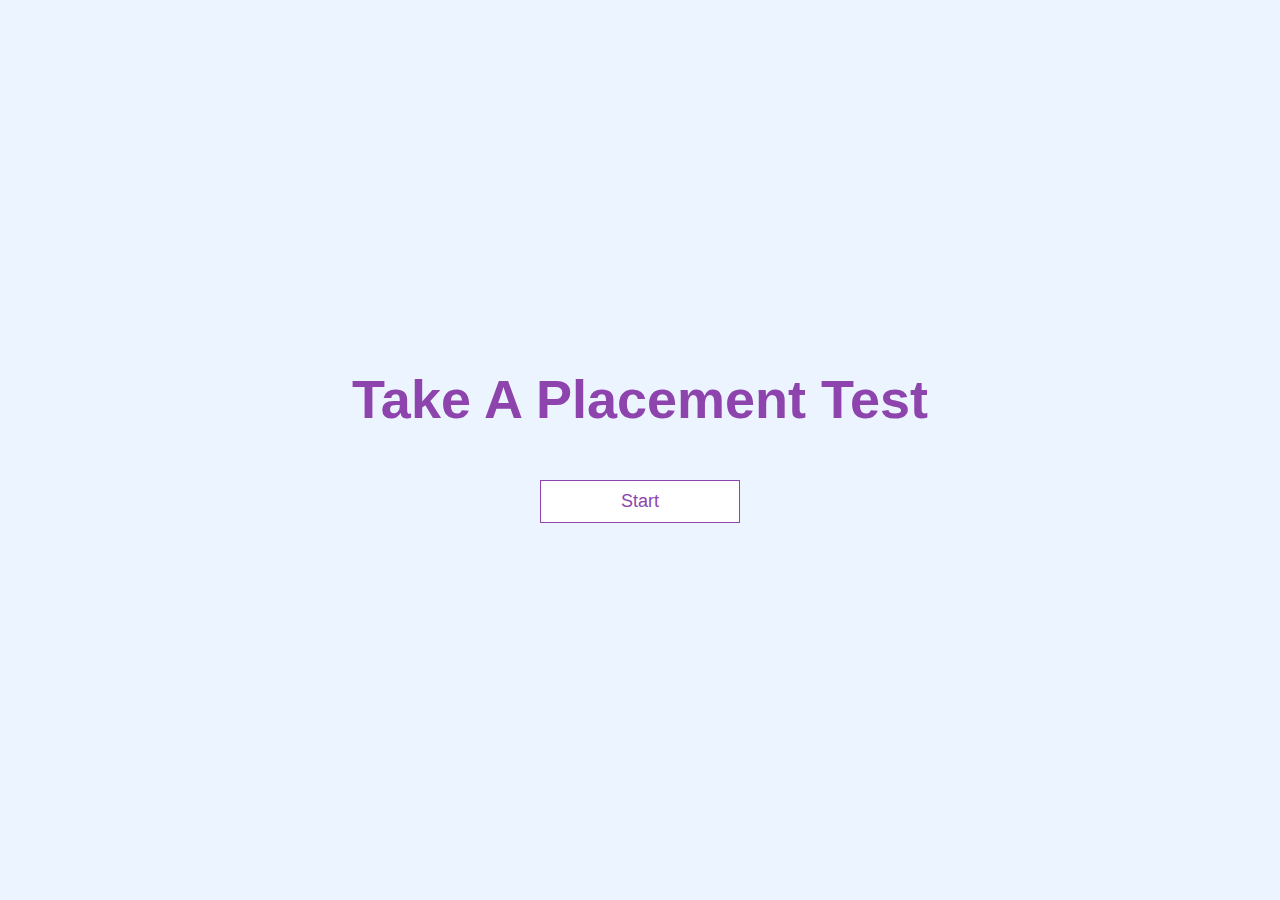
<file: index.html>
<!DOCTYPE html>
<html lang="en">
  <head>
    <meta charset="UTF-8" />
    <meta name="viewport" content="width=device-width, initial-scale=1.0" />
    <meta http-equiv="X-UA-Compatible" content="ie=edge" />
    <title>Test</title>
    <link rel="stylesheet" href="app.css" />
  </head>
  <body>
    <div class="container">
      <div id="home" class="flex-center flex-column">
        <h1>Take A Placement Test</h1>
        <a class="btn" href="/test.html">Start</a>
        <!-- <a class="btn" href="/highscores.html">Scores</a> -->
      </div>
    </div>
  </body>
</html>
</file>
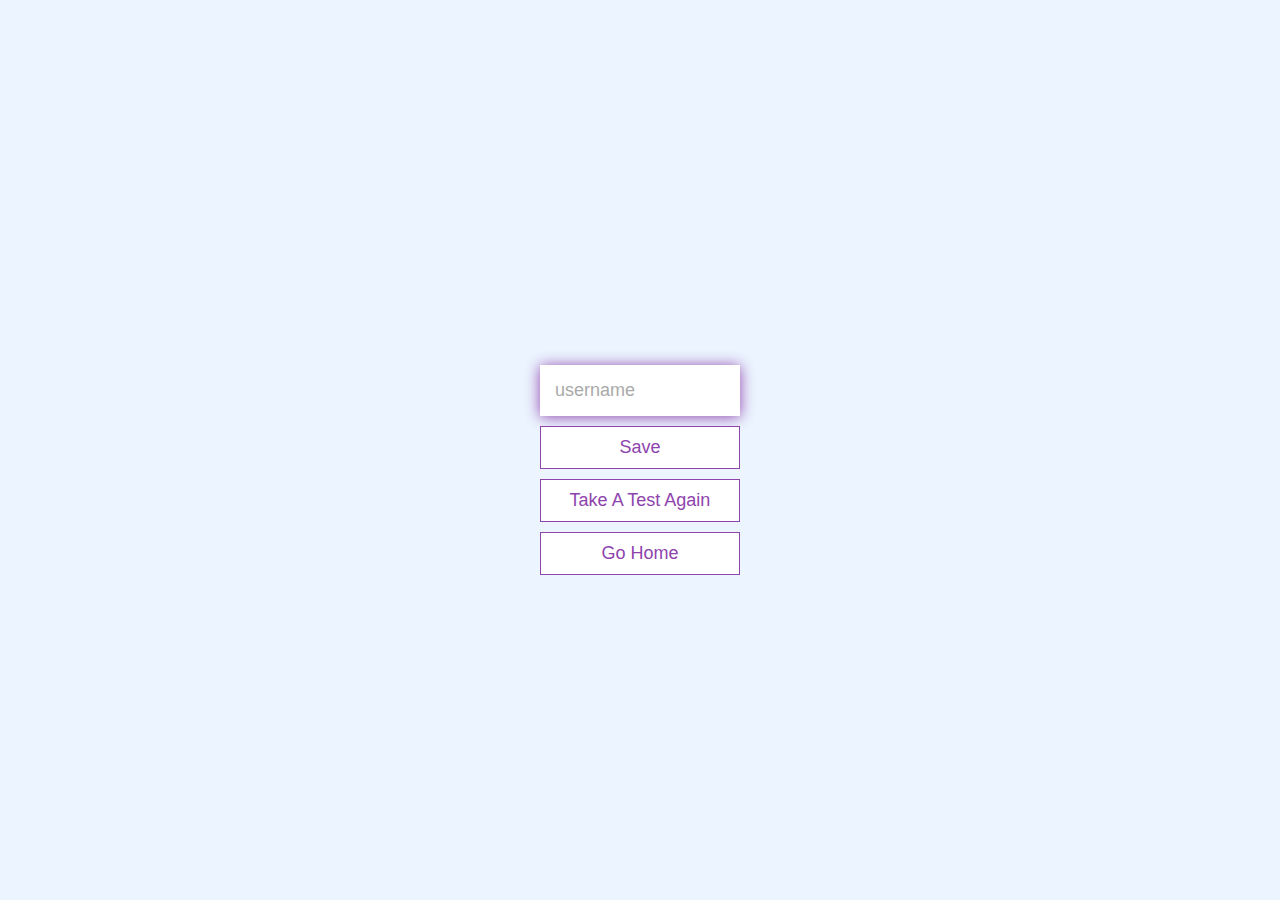
<file: end.html>
<!DOCTYPE html>
<html lang="en">
  <head>
    <meta charset="UTF-8" />
    <meta name="viewport" content="width=device-width, initial-scale=1.0" />
    <meta http-equiv="X-UA-Compatible" content="ie=edge" />
    <title>Congrats!</title>
    <link rel="stylesheet" href="app.css" />
  </head>
  <body>
    <div class="container">
      <div id="end" class="flex-center flex-column">
        <h1 id="finalScore"></h1>
        <form>
          <input
            type="text"
            name="username"
            id="username"
            placeholder="username"
          />
          <button
            type="submit"
            class="btn"
            id="saveScoreBtn"
            onclick="saveHighScore(event)"
            disabled
          >
            Save
          </button>
        </form>
        <a class="btn" href="/game.html">Take A Test Again</a>
        <a class="btn" href="/">Go Home</a>
      </div>
    </div>
    <script src="end.js"></script>
  </body>
</html>
</file>
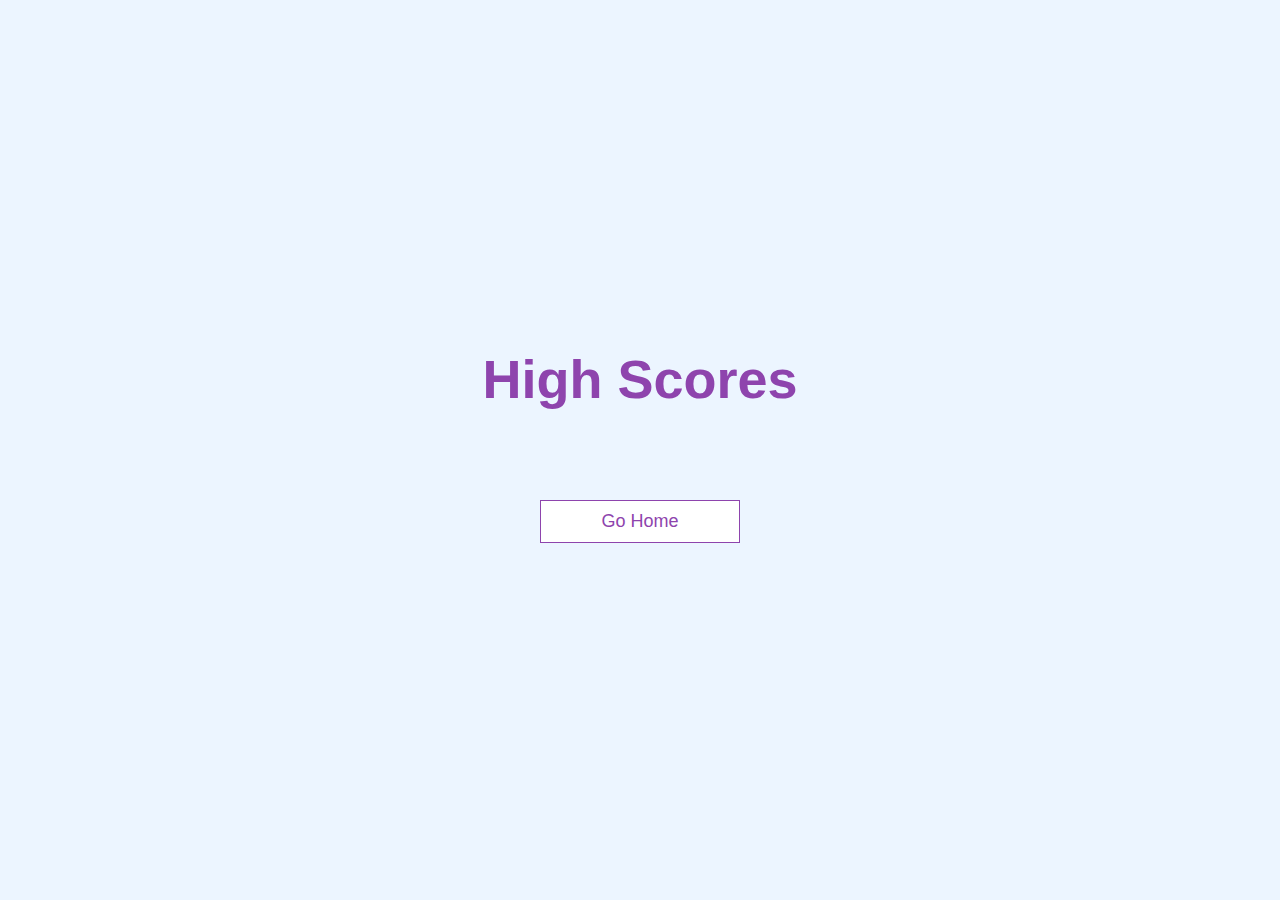
<file: highscores.html>
<!DOCTYPE html>
<html lang="en">
  <head>
    <meta charset="UTF-8" />
    <meta name="viewport" content="width=device-width, initial-scale=1.0" />
    <meta http-equiv="X-UA-Compatible" content="ie=edge" />
    <title>High Scores</title>
    <link rel="stylesheet" href="app.css" />
    <link rel="stylesheet" href="highscores.css" />
  </head>
  <body>
    <div class="container">
      <div id="highScores" class="flex-center flex-column">
        <h1 id="finalScore">High Scores</h1>
        <ul id="highScoresList"></ul>
        <a class="btn" href="/">Go Home</a>
      </div>
    </div>
    <script src="highscores.js"></script>
  </body>
</html>
</file>
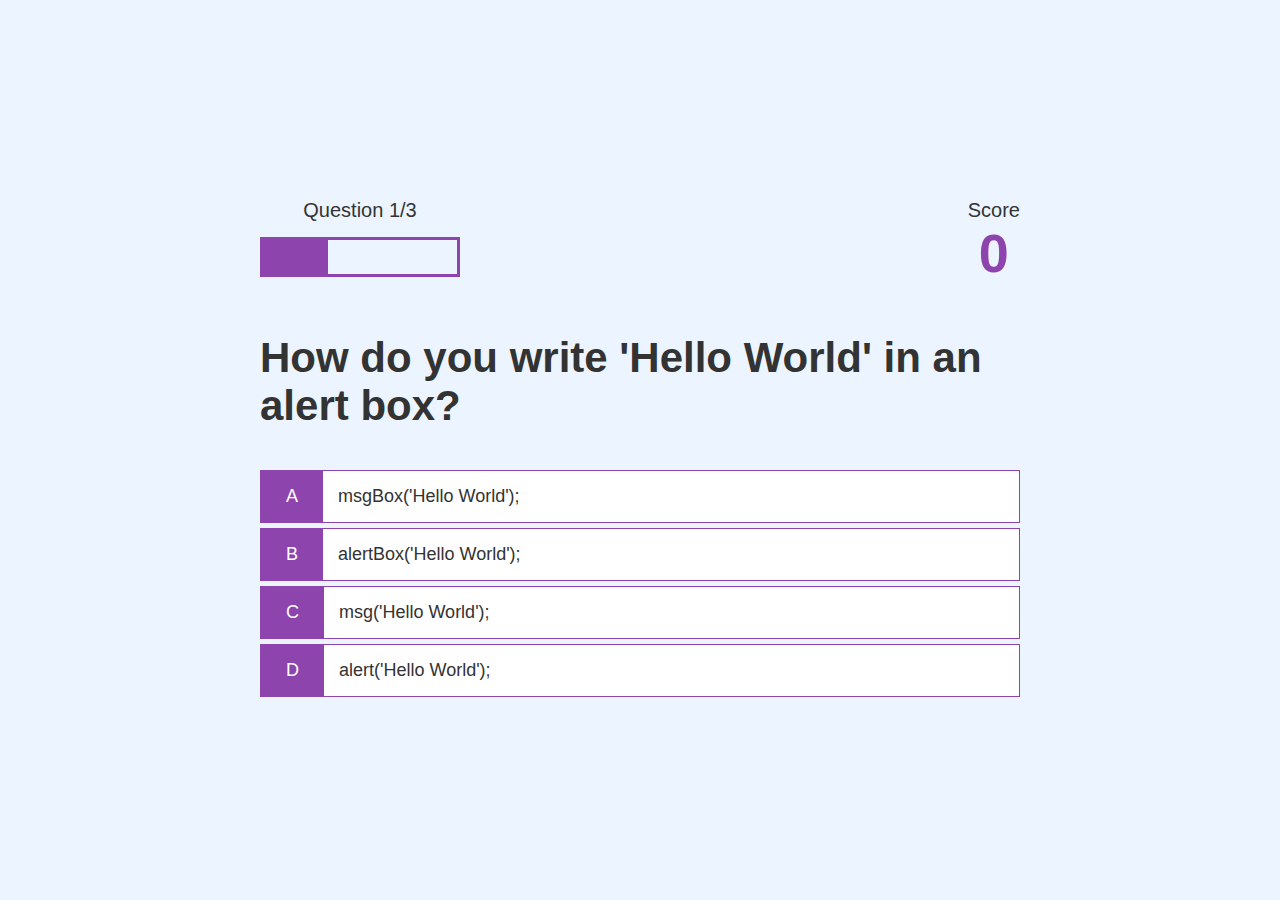
<file: test.html>
<!DOCTYPE html>
<html lang="en">
  <head>
    <meta charset="UTF-8" />
    <meta name="viewport" content="width=device-width, initial-scale=1.0" />
    <meta http-equiv="X-UA-Compatible" content="ie=edge" />
    <title>Placement Test</title>
    <link rel="stylesheet" href="app.css" />
    <link rel="stylesheet" href="test.css" />
  </head>
  <body>
    <div class="container">
      <div id="game" class="justify-center flex-column">
        <div id="hud">
          <div id="hud-item">
            <p id="progressText" class="hud-prefix">
              Question
            </p>
            <div id="progressBar">
              <div id="progressBarFull"></div>
            </div>
          </div>
          <div id="hud-item">
            <p class="hud-prefix">
              Score
            </p>
            <h1 class="hud-main-text" id="score">
              0
            </h1>
          </div>
        </div>
        <h2 id="question">What is the answer to this questions?</h2>
        <div class="choice-container">
          <p class="choice-prefix">A</p>
          <p class="choice-text" data-number="1">Choice 1</p>
        </div>
        <div class="choice-container">
          <p class="choice-prefix">B</p>
          <p class="choice-text" data-number="2">Choice 2</p>
        </div>
        <div class="choice-container">
          <p class="choice-prefix">C</p>
          <p class="choice-text" data-number="3">Choice 3</p>
        </div>
        <div class="choice-container">
          <p class="choice-prefix">D</p>
          <p class="choice-text" data-number="4">Choice 4</p>
        </div>
      </div>
    </div>
    <script src="test.js"></script>
  </body>
</html>
</file>
<file: app.css>
:root {
  background-color: #ecf5ff;
  font-size: 62.5%;
}

* {
  box-sizing: border-box;
  font-family: Arial, Helvetica, sans-serif;
  margin: 0;
  padding: 0;
  color: #333;
}

h1,
h2,
h3,
h4 {
  margin-bottom: 1rem;
}

h1 {
  font-size: 5.4rem;
  /* color: #56a5eb; */
  color: #8e44ad;
  margin-bottom: 5rem;
}

h1 > span {
  font-size: 2.4rem;
  font-weight: 500;
}

h2 {
  font-size: 4.2rem;
  margin-bottom: 4rem;
  font-weight: 700;
}

h3 {
  font-size: 2.8rem;
  font-weight: 500;
}

/* UTILITIES */

.container {
  width: 100vw;
  height: 100vh;
  display: flex;
  justify-content: center;
  align-items: center;
  max-width: 80rem;
  margin: 0 auto;
  padding: 2rem;
}

.container > * {
  width: 100%;
}

.flex-column {
  display: flex;
  flex-direction: column;
}

.flex-center {
  justify-content: center;
  align-items: center;
}

.justify-center {
  justify-content: center;
}

.text-center {
  text-align: center;
}

.hidden {
  display: none;
}

/* BUTTONS */
.btn {
  font-size: 1.8rem;
  padding: 1rem 0;
  width: 20rem;
  text-align: center;
  border: 0.1rem solid #8e44ad;
  /* border: 0.1rem solid #56a5eb; */
  margin-bottom: 1rem;
  text-decoration: none;
  /* color: #56a5eb; */
  color: #8e44ad;
  background-color: white;
}

.btn:hover {
  cursor: pointer;
  box-shadow: 0 0.4rem 1.4rem 0 #8e44ad;
  /* box-shadow: 0 0.4rem 1.4rem 0 rgba(86, 185, 235, 0.5); */
  transform: translateY(-0.1rem);
  transition: transform 150ms;
}

.btn[disabled]:hover {
  cursor: not-allowed;
  box-shadow: none;
  transform: none;
}

/* FORMS */
form {
  width: 100%;
  display: flex;
  flex-direction: column;
  align-items: center;
}

input {
  margin-bottom: 1rem;
  width: 20rem;
  padding: 1.5rem;
  font-size: 1.8rem;
  border: none;
  box-shadow: 0 0.1rem 1.4rem 0 #8e44ad;
  /* box-shadow: 0 0.1rem 1.4rem 0 rgba(86, 185, 235#8e44ad, 0.5); */
}

input::placeholder {
  color: #aaa;
}
</file>
<file: highscores.css>
#highScoresList {
  list-style: none;
  padding-left: 0;
  margin-bottom: 4rem;
}

.high-score {
  font-size: 2.8rem;
  margin-bottom: 0.5rem;
}

.high-score:hover {
  transform: scale(1.025);
}
</file>
<file: test.css>
.choice-container {
  display: flex;
  margin-bottom: 0.5rem;
  width: 100%;
  font-size: 1.8rem;
  /* border: 0.1rem solid rgb(86, 165, 235, 0.25); */
  border: 0.1rem solid #8e44ad;
  background-color: white;
}

.choice-container:hover {
  cursor: pointer;
  /* box-shadow: 0 0.4rem 1.4rem 0 rgba(86, 185, 235, 0.5); */
  box-shadow: 0 0.4rem 1.4rem 0 #8e44ad;
  transform: translateY(-0.1rem);
  transition: transform 150ms;
}

.choice-prefix {
  padding: 1.5rem 2.5rem;
  /* background-color: #56a5eb; */
  background-color: #8e44ad;
  color: white;
}

.choice-text {
  padding: 1.5rem;
  width: 100%;
}

.correct {
  /* background-color: #28a745; */
  background-color: #27ae60;
}

.incorrect {
  /* background-color: #dc3545; */
  background-color: #c0392b;
}

/* HUD */

#hud {
  display: flex;
  justify-content: space-between;
}

.hud-prefix {
  text-align: center;
  font-size: 2rem;
}

.hud-main-text {
  text-align: center;
}

#progressBar {
  width: 20rem;
  height: 4rem;
  /* border: 0.3rem solid #56a5eb; */
  border: 0.3rem solid #8e44ad;
  margin-top: 1.5rem;
}

#progressBarFull {
  height: 3.4rem;
  /* background-color: #56a5eb; */
  background-color: #8e44ad;
  width: 0%;
}
</file>
